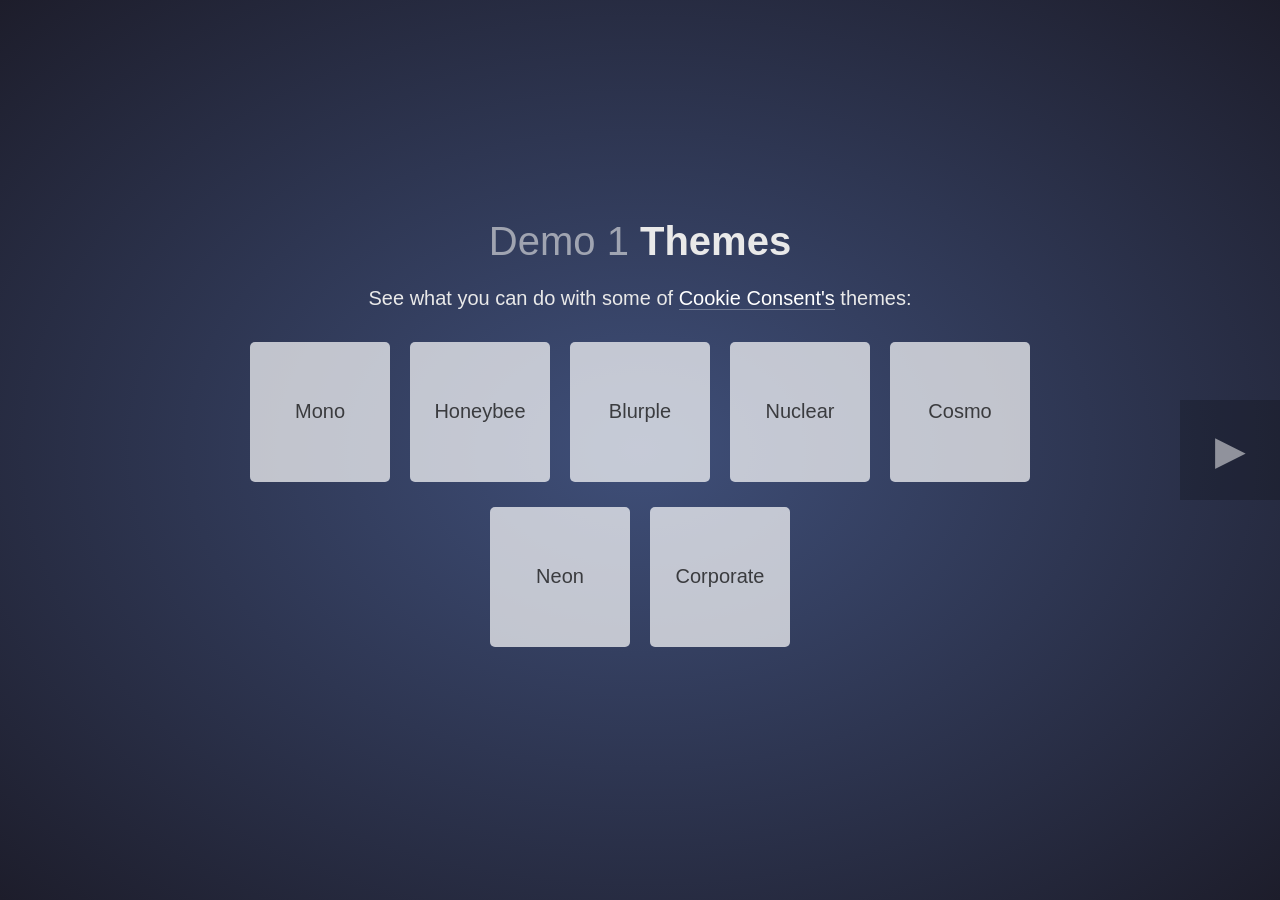
<file: bower_components/cookieconsent/examples/example-1-themes.html>
<!DOCTYPE html>
<html lang="en">
<head>
  <base href="../">
  <meta charset="UTF-8" />
  <meta name="viewport" content="width=device-width, initial-scale=1">

  <title>Demo 1 - Themes</title>

  <link href="examples/style.css" rel="stylesheet">
  <link href="build/cookieconsent.min.css" rel="stylesheet">

<body role="document">

  <div class="center-outer fit">
    <div class="center-inner">
      <div class="example-window" role="main">

        <h1><span>Demo 1</span> Themes</h1>

        <p>
          See what you can do with some of <a href="http://cookieconsent.insites.com/">Cookie Consent's</a> themes:
        </p>

        <ul class="example-selector"></ul>

        <a href="examples/example-2-custom-theme.html" class="page-switcher page-switcher-next" title="Next demo">&#9654;</a>

      </div>
    </div>
  </div>

<script src="examples/script.js"></script>
<script src="build/cookieconsent.min.js"></script>
<script>

  (function (C, U) {

    var palettes = {
      honeybee: {"popup": {"background": '#000'},"button": {"background": '#f1d600'}},
      blurple: {"popup": {"background": '#3937a3'},"button": {"background": '#e62576'}},
      mono: {"popup":{"background":"#237afc"},"button":{"background": "transparent","border":"#fff","text":"#fff"}},
      nuclear: {"popup":{"background":"#aa0000","text":"#ffdddd"},"button":{"background":"#ff0000"}},
      cosmo: {"popup":{"background":"#383b75"},"button":{"background":"#f1d600"}},
      neon: {"popup":{"background":"#1d8a8a"},"button":{"background":"#62ffaa"}},
      corporate: {"popup":{"background":"#edeff5","text":"#838391"},"button":{"background":"#4b81e8"}}
    };

    cookiePopups = U.initialisePopupSelector({
      cookieconsent: C,
      selector: document.querySelector('.example-selector'),
      popups: {
        'Mono': {
          type: 'info',
          position: 'bottom',
          palette: palettes.mono,
        },
        'Honeybee': {
          type: 'info',
          position: 'top',
          palette: palettes.honeybee,
        },
        'Blurple': {
          type: 'opt-out',
          position: 'bottom-left',
          palette: palettes.blurple,
          content: {
            "message": "You can override the text that appears in an alert too.",
            "dismiss": "Awesome"
          }
        },
        'Nuclear': {
          type: 'info',
          position: 'bottom-right',
          theme: "edgeless",
          palette: palettes.nuclear,
          content: {
            "dismiss": "I accept certain doom"
          }
        },
        'Cosmo': {
          type: 'opt-out',
          position: 'bottom',
          palette: palettes.cosmo,
        },
        'Neon': {
          type: 'info',
          theme: "classic",
          position: 'bottom-left',
          palette: palettes.neon,
        },
        'Corporate': {
          type: 'info',
          position: 'bottom',
          palette: palettes.corporate,
          content: {
            "dismiss": "Dismiss"
          }
        }
      },
    });
  } (window.cookieconsent, window.cookieconsent_example_util));

</script>
</file>
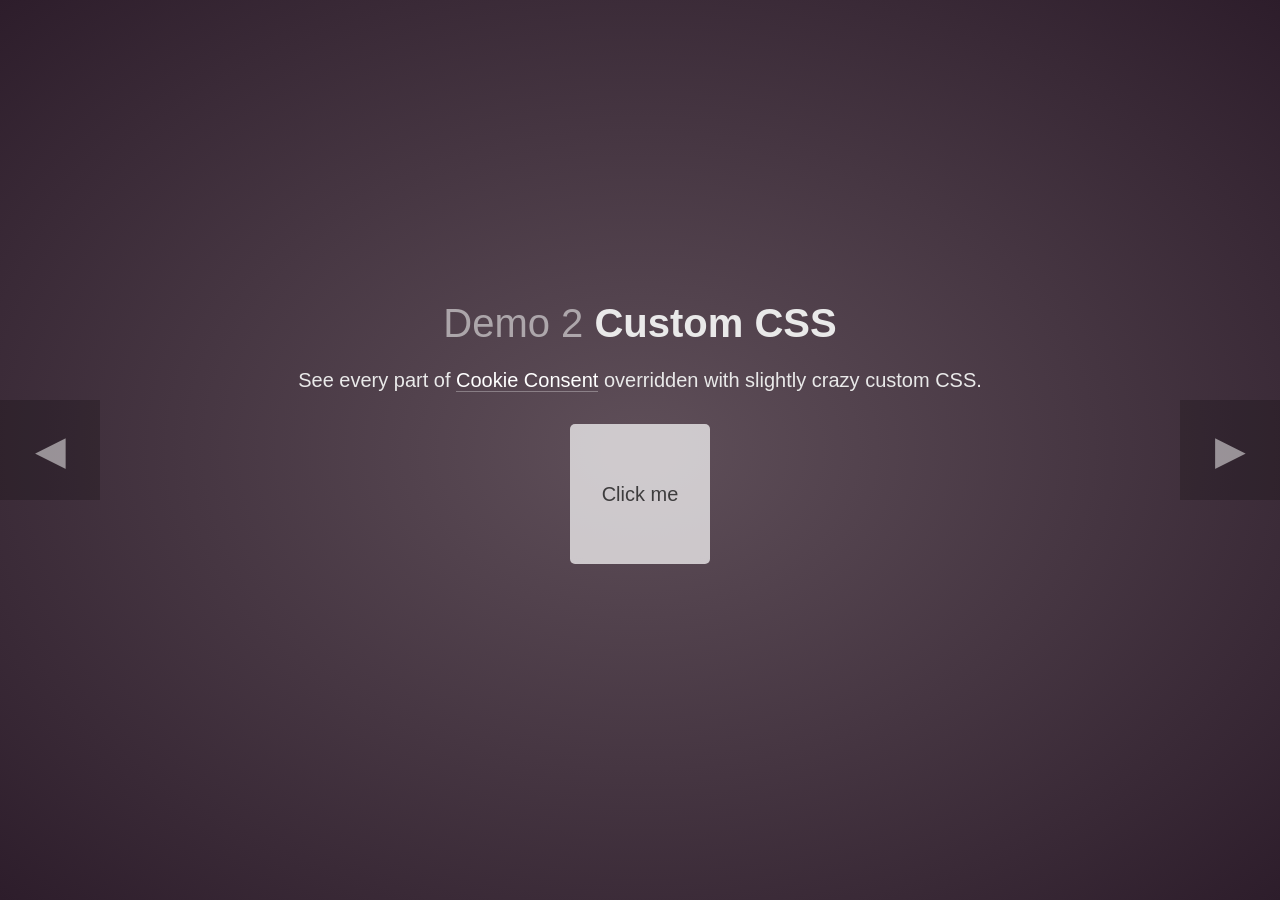
<file: bower_components/cookieconsent/examples/example-2-custom-theme.html>
<!DOCTYPE html>
<html lang="en">
<head>
  <base href="../">
  <meta charset="UTF-8" />
  <meta name="viewport" content="width=device-width, initial-scale=1">

  <title>Demo 2 - Custom CSS</title>

  <link href="examples/style.css" rel="stylesheet">
  <link href="build/cookieconsent.min.css" rel="stylesheet">
  <link href="examples/customTheme.css" rel="stylesheet">

<body class="example2" role="document">

  <div class="center-outer fit">
    <div class="center-inner">
      <div class="example-window" role="main">

        <h1><span>Demo 2</span> Custom CSS</h1>

        <p>
          See every part of <a href="http://cookieconsent.insites.com/">Cookie Consent</a> overridden
          with slightly crazy custom CSS.
        </p>

        <ul class="example-selector"></ul>

        <a href="examples/example-1-themes.html" class="page-switcher page-switcher-prev" title="Previous demo">&#9664;</a>
        <a href="examples/example-3-informational.html" class="page-switcher page-switcher-next" title="Next demo">&#9654;</a>

      </div>
    </div>
  </div>

<script src="examples/script.js"></script>
<script src="build/cookieconsent.min.js"></script>
<script>

  (function (C, U) {
    pageState = U.initialisePopupSelector({
      cookieconsent: C,
      selector: document.querySelector('.example-selector'),
      popups: {
        'Click me': {},
      },
    });
  } (window.cookieconsent, window.cookieconsent_example_util));

</script>
</file>
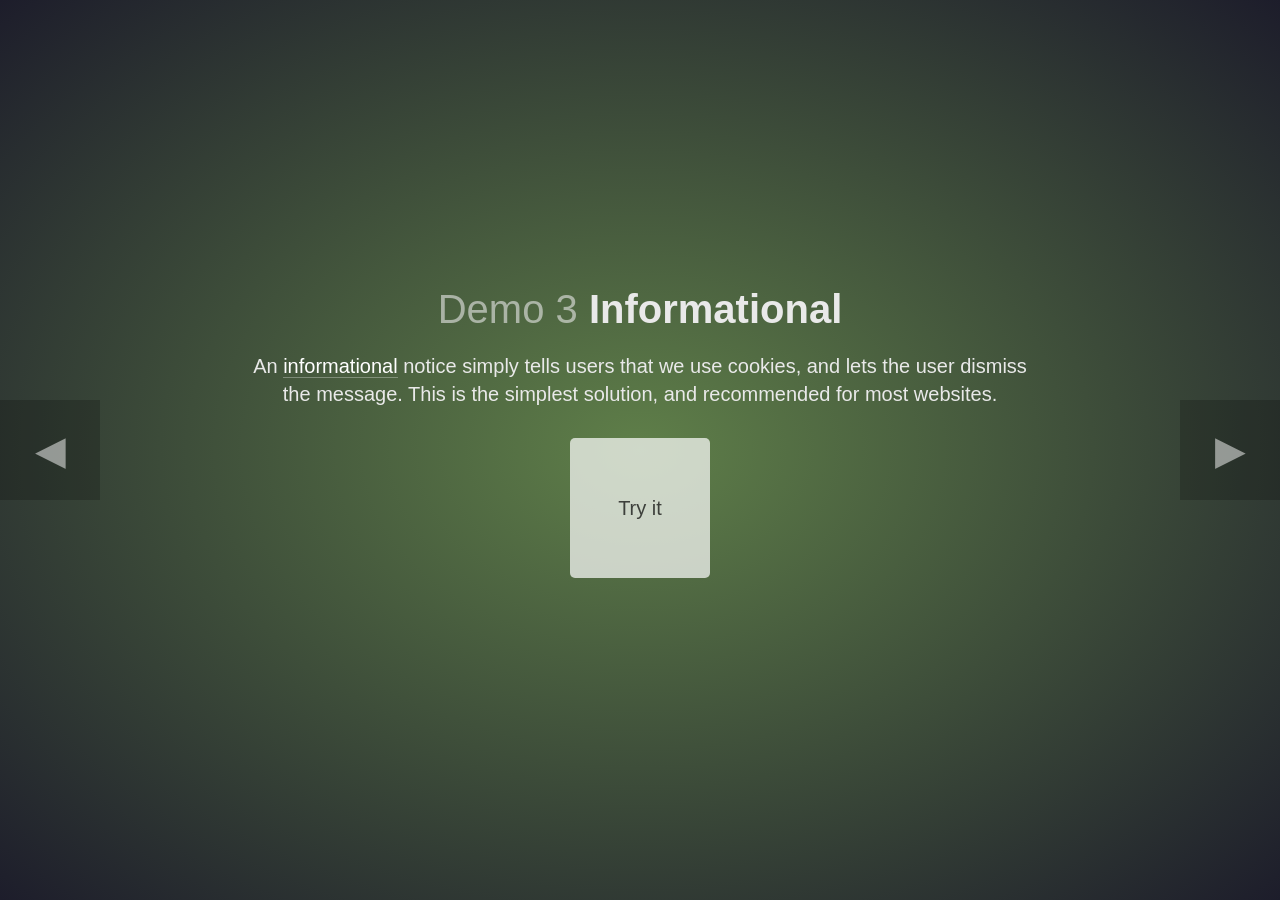
<file: bower_components/cookieconsent/examples/example-3-informational.html>
<!DOCTYPE html>
<html lang="en">
<head>
  <base href="../">
  <meta charset="UTF-8" />
  <meta name="viewport" content="width=device-width, initial-scale=1">

  <title>Demo 3 - Informational</title>

  <link href="examples/style.css" rel="stylesheet">
  <link href="build/cookieconsent.min.css" rel="stylesheet">

<body class="example3" role="document">

  <div class="center-outer fit">
    <div class="center-inner">
      <div class="example-window" role="main">

        <h1><span>Demo 3</span> Informational</h1>

        <p>
          An <a href="http://cookieconsent.insites.com/documentation/compliance/#informational">informational</a> notice simply tells
          users that we use cookies, and lets the user dismiss the message. This is the simplest solution, and
          recommended for most websites.
        </p>

        <ul class="example-selector"></ul>

        <a href="examples/example-2-custom-theme.html" class="page-switcher page-switcher-prev" title="Previous demo">&#9664;</a>
        <a href="examples/example-4-opt-out.html" class="page-switcher page-switcher-next" title="Next demo">&#9654;</a>

      </div>
    </div>
  </div>

<script src="examples/script.js"></script>
<script src="build/cookieconsent.min.js"></script>
<script>

  (function (C, U) {
    pageState = U.initialisePopupSelector({
      cookieconsent: C,
      selector: document.querySelector('.example-selector'),
      popups: {
        'Try it': {
          type: 'info',
          "palette":{"popup":{"background":"#383b75"},"button":{"background":"#f1d600"}}
        },
      },
    });
  } (window.cookieconsent, window.cookieconsent_example_util));

</script>
</file>
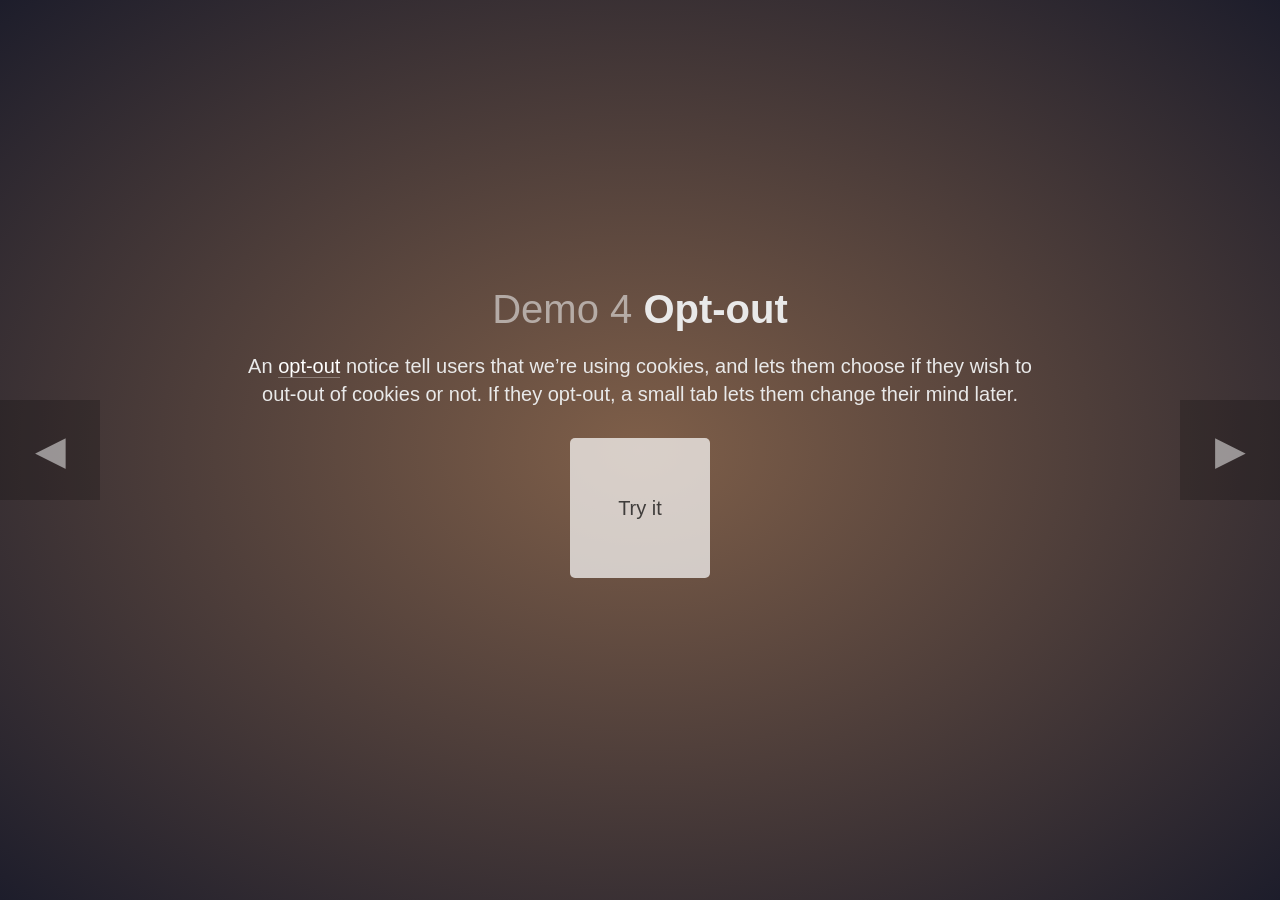
<file: bower_components/cookieconsent/examples/example-4-opt-out.html>
<!DOCTYPE html>
<html lang="en">
<head>
  <base href="../">
  <meta charset="UTF-8" />
  <meta name="viewport" content="width=device-width, initial-scale=1">

  <title>Demo 4 - Opt-out</title>

  <link href="examples/style.css" rel="stylesheet">
  <link href="build/cookieconsent.min.css" rel="stylesheet">

<body class="example4" role="document">

  <div class="center-outer fit">
    <div class="center-inner">
      <div class="example-window" role="main">
        <h1><span>Demo 4</span> Opt-out</h1>

        <p>
          An <a href="http://cookieconsent.insites.com/documentation/compliance/#opt-out">opt-out</a> notice
          tell users that we’re using cookies, and lets them choose if they wish to out-out of cookies or not.
          If they opt-out, a small tab lets them change their mind later.
        </p>

        <ul class="example-selector"></ul>

        <a href="examples/example-3-informational.html" class="page-switcher page-switcher-prev" title="Previous demo">&#9664;</a>
        <a href="examples/example-5-opt-in.html" class="page-switcher page-switcher-next" title="Next demo">&#9654;</a>

      </div>
    </div>
  </div>

<script src="examples/script.js"></script>
<script src="build/cookieconsent.min.js"></script>
<script>

  (function (C, U) {
    pageState = U.initialisePopupSelector({
      cookieconsent: C,
      selector: document.querySelector('.example-selector'),
      popups: {
        'Try it': {
          type: 'opt-out',
          "palette":{"popup":{"background":"#383b75"},"button":{"background":"#f1d600"}}
        },
      },
    });
  } (window.cookieconsent, window.cookieconsent_example_util));

</script>
</file>
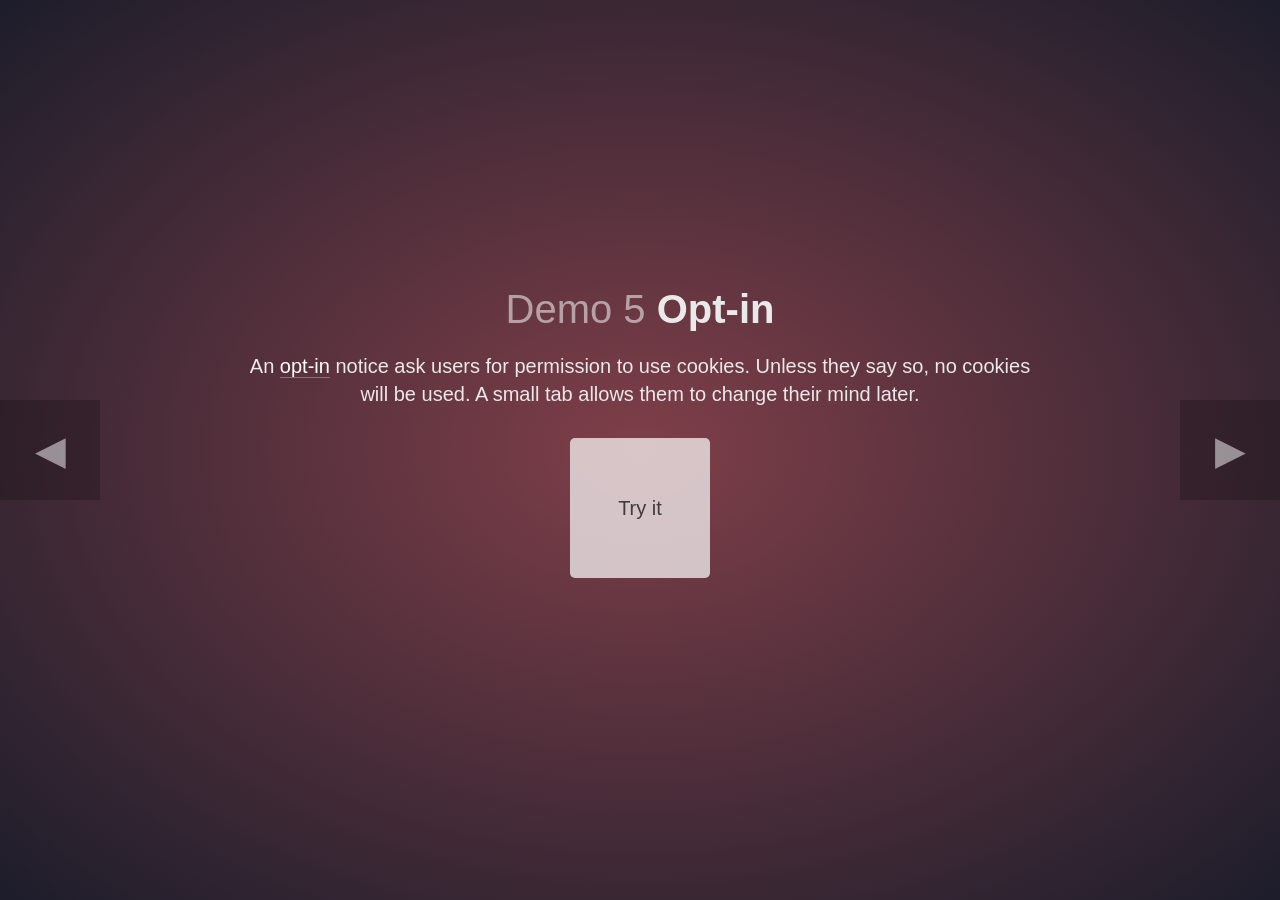
<file: bower_components/cookieconsent/examples/example-5-opt-in.html>
<!DOCTYPE html>
<html lang="en">
<head>
  <base href="../">
  <meta charset="UTF-8" />
  <meta name="viewport" content="width=device-width, initial-scale=1">

  <title>Demo 5 - Opt-in</title>

  <link href="examples/style.css" rel="stylesheet">
  <link href="build/cookieconsent.min.css" rel="stylesheet">

<body class="example5" role="document">

  <div class="center-outer fit">
    <div class="center-inner">
      <div class="example-window" role="main">
        <h1><span>Demo 5</span> Opt-in</h1>

        <p>
          An <a href="http://cookieconsent.insites.com/documentation/compliance/#opt-in">opt-in</a> notice
          ask users for permission to use cookies. Unless they say so, no cookies will be used.
          A small tab allows them to change their mind later.
        </p>

        <ul class="example-selector"></ul>

        <a href="examples/example-4-opt-out.html" class="page-switcher page-switcher-prev" title="Previous demo">&#9664;</a>
        <a href="examples/example-6-location.html" class="page-switcher page-switcher-next" title="Next demo">&#9654;</a>

      </div>
    </div>
  </div>

<script src="examples/script.js"></script>
<script src="build/cookieconsent.min.js"></script>
<script>

  (function (C, U) {
    pageState = U.initialisePopupSelector({
      cookieconsent: C,
      selector: document.querySelector('.example-selector'),
      popups: {
        'Try it': {
          type: 'opt-in',
          "palette":{"popup":{"background":"#383b75"},"button":{"background":"#f1d600"}}
        },
      },
    });
  } (window.cookieconsent, window.cookieconsent_example_util));

</script>
</file>
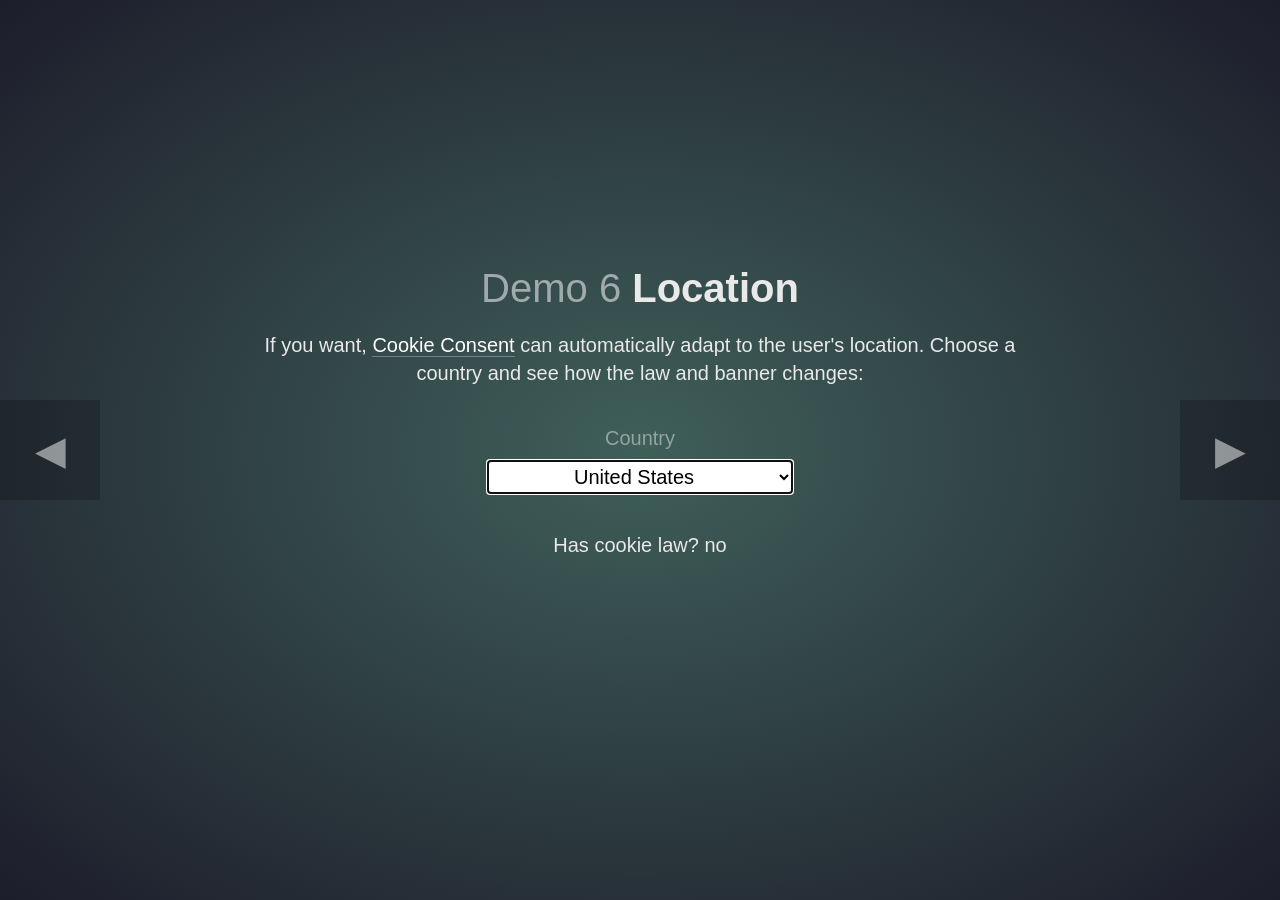
<file: bower_components/cookieconsent/examples/example-6-location.html>
<!DOCTYPE html>
<html lang="en">
<head>
  <base href="../">
  <meta charset="UTF-8" />
  <meta name="viewport" content="width=device-width, initial-scale=1">

  <title>Demo 6 - Location</title>

  <link href="examples/style.css" rel="stylesheet">
  <link href="build/cookieconsent.min.css" rel="stylesheet">

  <style>
    #message {height: 5em}
    #message>table {margin: 0 auto;}
  </style>

<body class="example6" role="document">

  <div class="center-outer fit">
    <div class="center-inner">
      <div class="example-window" role="main">
        <h1><span>Demo 6</span> Location</h1>
        <p>
          If you want, <a href="http://cookieconsent.insites.com/">Cookie Consent</a> can automatically adapt to the
          user's location. Choose a country and see how the law and banner changes:
        </p>

        <div class="form-controls">
          <label>Country</label>
          <select id="location" class="selectbox"></select>
        </div>

        <div id="message"></div>

        <a href="examples/example-5-opt-in.html" class="page-switcher page-switcher-prev" title="Previous demo">&#9664;</a>
        <a href="examples/example-7-javascript-api.html" class="page-switcher page-switcher-next" title="Next demo">&#9654;</a>

      </div>
    </div>
  </div>

<script src="examples/script.js"></script>
<script src="src/cookieconsent.js"></script>
<script>

  var COUNTRY_CODES = {
    // Representative group of countries with key differences
    'US' : 'United States',
    'UK' : 'United Kingdom',
    'ES' : 'Spain',
    'DE' : 'Germany',
    'BE' : 'Belgium',
    '' : '-----------------------------',

    // Every other country
    'AF' : 'Afghanistan',
    'AL' : 'Albania',
    'DZ' : 'Algeria',
    'AD' : 'Andorra',
    'AO' : 'Angola',
    'AG' : 'Antigua And Barbuda',
    'AR' : 'Argentina',
    'AM' : 'Armenia',
    'AW' : 'Aruba',
    'AU' : 'Australia',
    'AT' : 'Austria',
    'AZ' : 'Azerbaijan',
    'BS' : 'Bahamas',
    'BH' : 'Bahrain',
    'BD' : 'Bangladesh',
    'BB' : 'Barbados',
    'BY' : 'Belarus',
    'BZ' : 'Belize',
    'BJ' : 'Benin',
    'BT' : 'Bhutan',
    'BO' : 'Bolivia',
    'BA' : 'Bosnia And Herzegovina',
    'BW' : 'Botswana',
    'BR' : 'Brazil',
    'BN' : 'Brunei',
    'BG' : 'Bulgaria',
    'BF' : 'Burkina Faso',
    'BI' : 'Burundi',
    'KH' : 'Cambodia',
    'CM' : 'Cameroon',
    'CA' : 'Canada',
    'CV' : 'Cape Verde',
    'CF' : 'Central African Republic',
    'TD' : 'Chad',
    'CL' : 'Chile',
    'CN' : 'China',
    'CX' : 'Christmas Island',
    'CO' : 'Colombia',
    'KM' : 'Comoros',
    'CG' : 'Congo',
    'CD' : 'Congo, Democratic Republic',
    'CR' : 'Costa Rica',
    'CI' : 'Cote D\'Ivoire',
    'HR' : 'Croatia',
    'CU' : 'Cuba',
    'CY' : 'Cyprus',
    'CZ' : 'Czech Republic',
    'DK' : 'Denmark',
    'DJ' : 'Djibouti',
    'DM' : 'Dominica',
    'DO' : 'Dominican Republic',
    'EC' : 'Ecuador',
    'EG' : 'Egypt',
    'SV' : 'El Salvador',
    'EE' : 'Estonia',
    'GQ' : 'Equatorial Guinea',
    'ER' : 'Eritrea',
    'ET' : 'Ethiopia',
    'FJ' : 'Fiji',
    'FI' : 'Finland',
    'FR' : 'France',
    'GA' : 'Gabon',
    'GM' : 'Gambia',
    'GE' : 'Georgia',
    'GH' : 'Ghana',
    'GR' : 'Greece',
    'GL' : 'Greenland',
    'GD' : 'Grenada',
    'GT' : 'Guatemala',
    'GN' : 'Guinea',
    'GW' : 'Guinea-Bissau',
    'GY' : 'Guyana',
    'HT' : 'Haiti',
    'VA' : 'Holy See (Vatican City State)',
    'HN' : 'Honduras',
    'HU' : 'Hungary',
    'IS' : 'Iceland',
    'IN' : 'India',
    'ID' : 'Indonesia',
    'IR' : 'Iran',
    'IQ' : 'Iraq',
    'IE' : 'Ireland',
    'IL' : 'Israel',
    'IT' : 'Italy',
    'JM' : 'Jamaica',
    'JP' : 'Japan',
    'JO' : 'Jordan',
    'KZ' : 'Kazakhstan',
    'KE' : 'Kenya',
    'KI' : 'Kiribati',
    'KP' : 'Korea, North',
    'KR' : 'Korea, South',
    'KS' : 'Kosovo',
    'KW' : 'Kuwait',
    'KG' : 'Kyrgyzstan',
    'LA' : 'Laos',
    'LV' : 'Latvia',
    'LB' : 'Lebanon',
    'LS' : 'Lesotho',
    'LR' : 'Liberia',
    'LI' : 'Liechtenstein',
    'LT' : 'Lithuania',
    'LU' : 'Luxembourg',
    'MK' : 'Macedonia',
    'MG' : 'Madagascar',
    'MW' : 'Malawi',
    'MY' : 'Malaysia',
    'MV' : 'Maldives',
    'ML' : 'Mali',
    'MT' : 'Malta',
    'MH' : 'Marshall Islands',
    'MR' : 'Mauritania',
    'MU' : 'Mauritius',
    'MX' : 'Mexico',
    'FM' : 'Micronesia',
    'MD' : 'Moldova',
    'MC' : 'Monaco',
    'MN' : 'Mongolia',
    'ME' : 'Montenegro',
    'MA' : 'Morocco',
    'MZ' : 'Mozambique',
    'MM' : 'Myanmar',
    'NA' : 'Namibia',
    'NR' : 'Nauru',
    'NP' : 'Nepal',
    'NL' : 'Netherlands',
    'NI' : 'Nicaragua',
    'NE' : 'Niger',
    'NG' : 'Nigeria',
    'NO' : 'Norway',
    'OM' : 'Oman',
    'PK' : 'Pakistan',
    'PW' : 'Palau',
    'PA' : 'Panama',
    'PG' : 'Papua New Guinea',
    'PY' : 'Paraguay',
    'PE' : 'Peru',
    'PH' : 'Philippines',
    'PL' : 'Poland',
    'PT' : 'Portugal',
    'QA' : 'Qatar',
    'RO' : 'Romania',
    'RU' : 'Russia',
    'RW' : 'Rwanda',
    'KN' : 'Saint Kitts And Nevis',
    'LC' : 'Saint Lucia',
    'VC' : 'Saint Vincent And Grenadines',
    'WS' : 'Samoa',
    'SM' : 'San Marino',
    'ST' : 'Sao Tome And Principe',
    'SA' : 'Saudi Arabia',
    'SN' : 'Senegal',
    'RS' : 'Serbia',
    'SC' : 'Seychelles',
    'SL' : 'Sierra Leone',
    'SG' : 'Singapore',
    'SK' : 'Slovakia',
    'SI' : 'Slovenia',
    'SB' : 'Solomon Islands',
    'SO' : 'Somalia',
    'ZA' : 'South Africa',
    'SS' : 'South Sudan',
    'LK' : 'Sri Lanka',
    'SD' : 'Sudan',
    'SR' : 'Suriname',
    'SZ' : 'Swaziland',
    'SE' : 'Sweden',
    'CH' : 'Switzerland',
    'SY' : 'Syria',
    'TW' : 'Taiwan',
    'TJ' : 'Tajikistan',
    'TZ' : 'Tanzania',
    'TH' : 'Thailand',
    'TL' : 'Timor-Leste',
    'TG' : 'Togo',
    'TK' : 'Tokelau',
    'TO' : 'Tonga',
    'TT' : 'Trinidad And Tobago',
    'TN' : 'Tunisia',
    'TR' : 'Turkey',
    'TM' : 'Turkmenistan',
    'TV' : 'Tuvalu',
    'UG' : 'Uganda',
    'UA' : 'Ukraine',
    'AE' : 'United Arab Emirates',
    'UY' : 'Uruguay',
    'UZ' : 'Uzbekistan',
    'VU' : 'Vanuatu',
    'VE' : 'Venezuela',
    'VN' : 'Vietnam',
    'YE' : 'Yemen',
    'ZM' : 'Zambia',
    'ZW' : 'Zimbabwe'
  };

  (function (C, U) {

    var popupInst;
    var $loc = document.getElementById('location');

    U.fillSelect($loc, COUNTRY_CODES, COUNTRY_CODES['AC']);

    $loc.onchange = function () {
      var code = $loc.selectedIndex >= 0 ?
        $loc[$loc.selectedIndex].value : undefined;

      if (!code)
        return;

      draw(code);
    };

    draw($loc[0].value);

    $loc.focus();

    function draw(code) {
      var options = getOptions(code);

      if (popupInst) {
        popupInst.clearStatus();
        popupInst.destroy();
        popupInst = null;
      }

      cookieconsent.initialise(options, function (popup) {
        popupInst = popup;
        popupInst.autoOpen();
      }, function (err) {
        console.error(err)
      });

      // show country options on screen (so user knows how this country affected the settings)
      document.getElementById('message').innerHTML = getCountryDetails(code);
    }

    function getOptions(code) {
      return {
        type: 'info',
        regionalLaw: true,
        palette: {
          "popup":{"background":"#343c66","text":"#cfcfe8"},
          "button":{"background":"#f71559"}
        },
        law: {
          // takes the "preferred" options and changes them slightly to match the country's law
          countryCode: code,
        }
      }
    }

    function getCountryDetails(code) {
      // We only get these to show (on screen) how the country behaves
      var law = new cookieconsent.Law({});
      var countryOpts = law.get(code);

      if (!countryOpts.hasLaw) {
        return 'Has cookie law? no';
      }

      return U.tabularObject({
        'Has cookie law?': 'yes',
        'Choice has to be revokable?': countryOpts.revokable ? 'yes' : 'no',
        'Can be automatically dismissed?': countryOpts.explicitAction ? 'no' : 'yes',
      });
    }

  }(window.cookieconsent, window.cookieconsent_example_util));

</script>
</file>
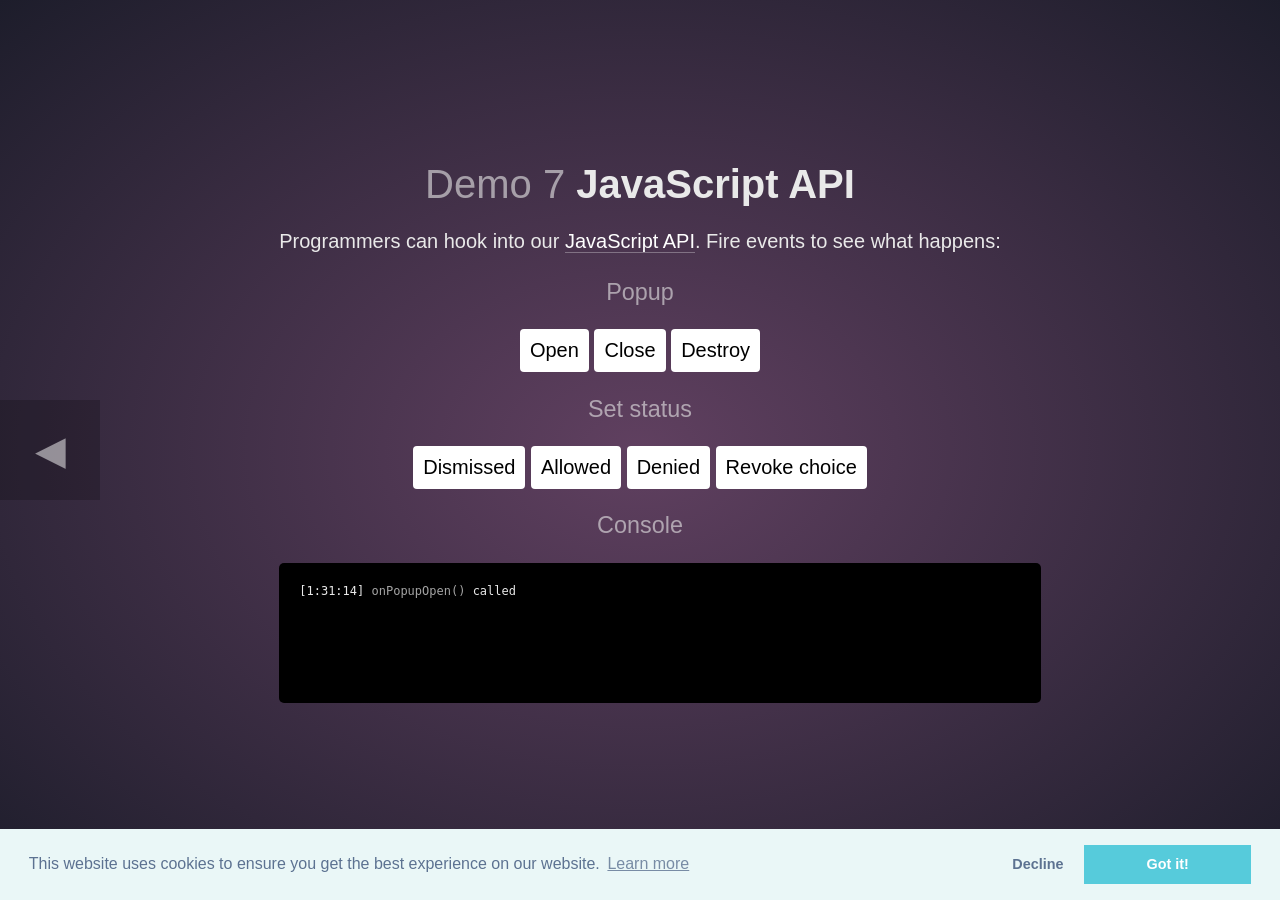
<file: bower_components/cookieconsent/examples/example-7-javascript-api.html>
<!DOCTYPE html>
<html lang="en">
<head>
  <base href="../">
  <meta charset="UTF-8" />
  <meta name="viewport" content="width=device-width, initial-scale=1">

  <title>Demo 7 - JavaScript API</title>

  <link href="examples/style.css" rel="stylesheet">
  <link href="build/cookieconsent.min.css" rel="stylesheet">

<body class="example7" role="document">

  <div class="center-outer fit">
    <div class="center-inner">
      <div class="example-window" role="main">

        <h1><span>Demo 7</span> JavaScript API</h1>

        <p>
          Programmers can hook into our <a href="http://cookieconsent.insites.com/documentation/javascript-api/">JavaScript API</a>.
          Fire events to see what happens:
        </p>

        <h3>Popup</h3>

        <div class="btn-group">
          <button type="button" class="btn" id="btn-open">Open</button>
          <button type="button" class="btn" id="btn-close">Close</button>
          <button type="button" class="btn" id="btn-destroy">Destroy</button>
        </div>

        <h3>Set status</h3>

        <div class="btn-group">
          <button type="button" class="btn" id="btn-dismissCookie">Dismissed</button>
          <button type="button" class="btn" id="btn-allowCookie">Allowed</button>
          <button type="button" class="btn" id="btn-denyCookie">Denied</button>
          <button type="button" class="btn" id="btn-revokeChoice">Revoke choice</button>
        </div>

        <h3>Console</h3>

        <pre id="console"></pre>

        <a href="examples/example-6-location.html" class="page-switcher page-switcher-prev" title="Previous demo">&#9664;</a>

      </div>
    </div>
  </div>

<script src="examples/script.js"></script>
<script src="build/cookieconsent.min.js"></script>
<script>

  var h = document.getElementById('console');

  var log = function(message) {
    h.innerHTML += timeStamp() + message+"<br>";
    h.scrollTop = h.scrollHeight;
  }

  var p;
  cookieconsent.initialise({
    type: 'opt-out',
    palette: {
      "popup":{"background":"#eaf7f7","text":"#5c7291"},
      "button":{"background":"#56cbdb","text":"#ffffff"},
    },
    onPopupOpen: function() {
      log('<em>onPopupOpen()</em> called');
    },
    onPopupClose: function() {
      log('<em>onPopupClose()</em> called');
    },
    onInitialise: function (status) {
      log('<em>onInitialise()</em> called with status <em>'+status+'</em>');
    },
    onStatusChange: function(status) {
      log('<em>onStatusChange()</em> called with status <em>'+status+'</em>');
    },
    onRevokeChoice: function() {
      log('<em>onRevokeChoice()</em> called');
    },
  }, function (popup) {
    p = popup;
  }, function (err) {
    console.error(err);
  });

  document.getElementById('btn-dismissCookie').onclick = function (e) {
    log("Calling <em>setStatus(cookieconsent.status.dismiss)</em>");
    p.setStatus(cookieconsent.status.dismiss);
    log("Calling <em>close()</em>");
    p.close();
  };

  document.getElementById('btn-allowCookie').onclick = function (e) {
    log("Calling <em>setStatus(cookieconsent.status.allow)</em>");
    p.setStatus(cookieconsent.status.allow);
    log("Calling <em>close()</em>");
    p.close();
  };

  document.getElementById('btn-denyCookie').onclick = function (e) {
    log("Calling <em>setStatus(cookieconsent.status.deny)</em>");
    p.setStatus(cookieconsent.status.deny);
    log("Calling <em>close()</em>");
    p.close();
  };

  document.getElementById('btn-revokeChoice').onclick = function (e) {
    log("Calling <em>revokeChoice()</em>");
    p.revokeChoice();

  };

  document.getElementById('btn-open').onclick = function (e) {
    log("Calling <em>open()</em>");
    p.open();
  };
  
  document.getElementById('btn-close').onclick = function (e) {
    log("Calling <em>close()</em>");
    p.close();
  };

  document.getElementById('btn-destroy').onclick = function (e) {
    log("Calling <em>destroy()</em>");
    p.destroy();
    log("<span class='alert'>Cookie Consent has been destroyed and cannot be used again. Reload the page.</span>");
  };


</script>
</file>
